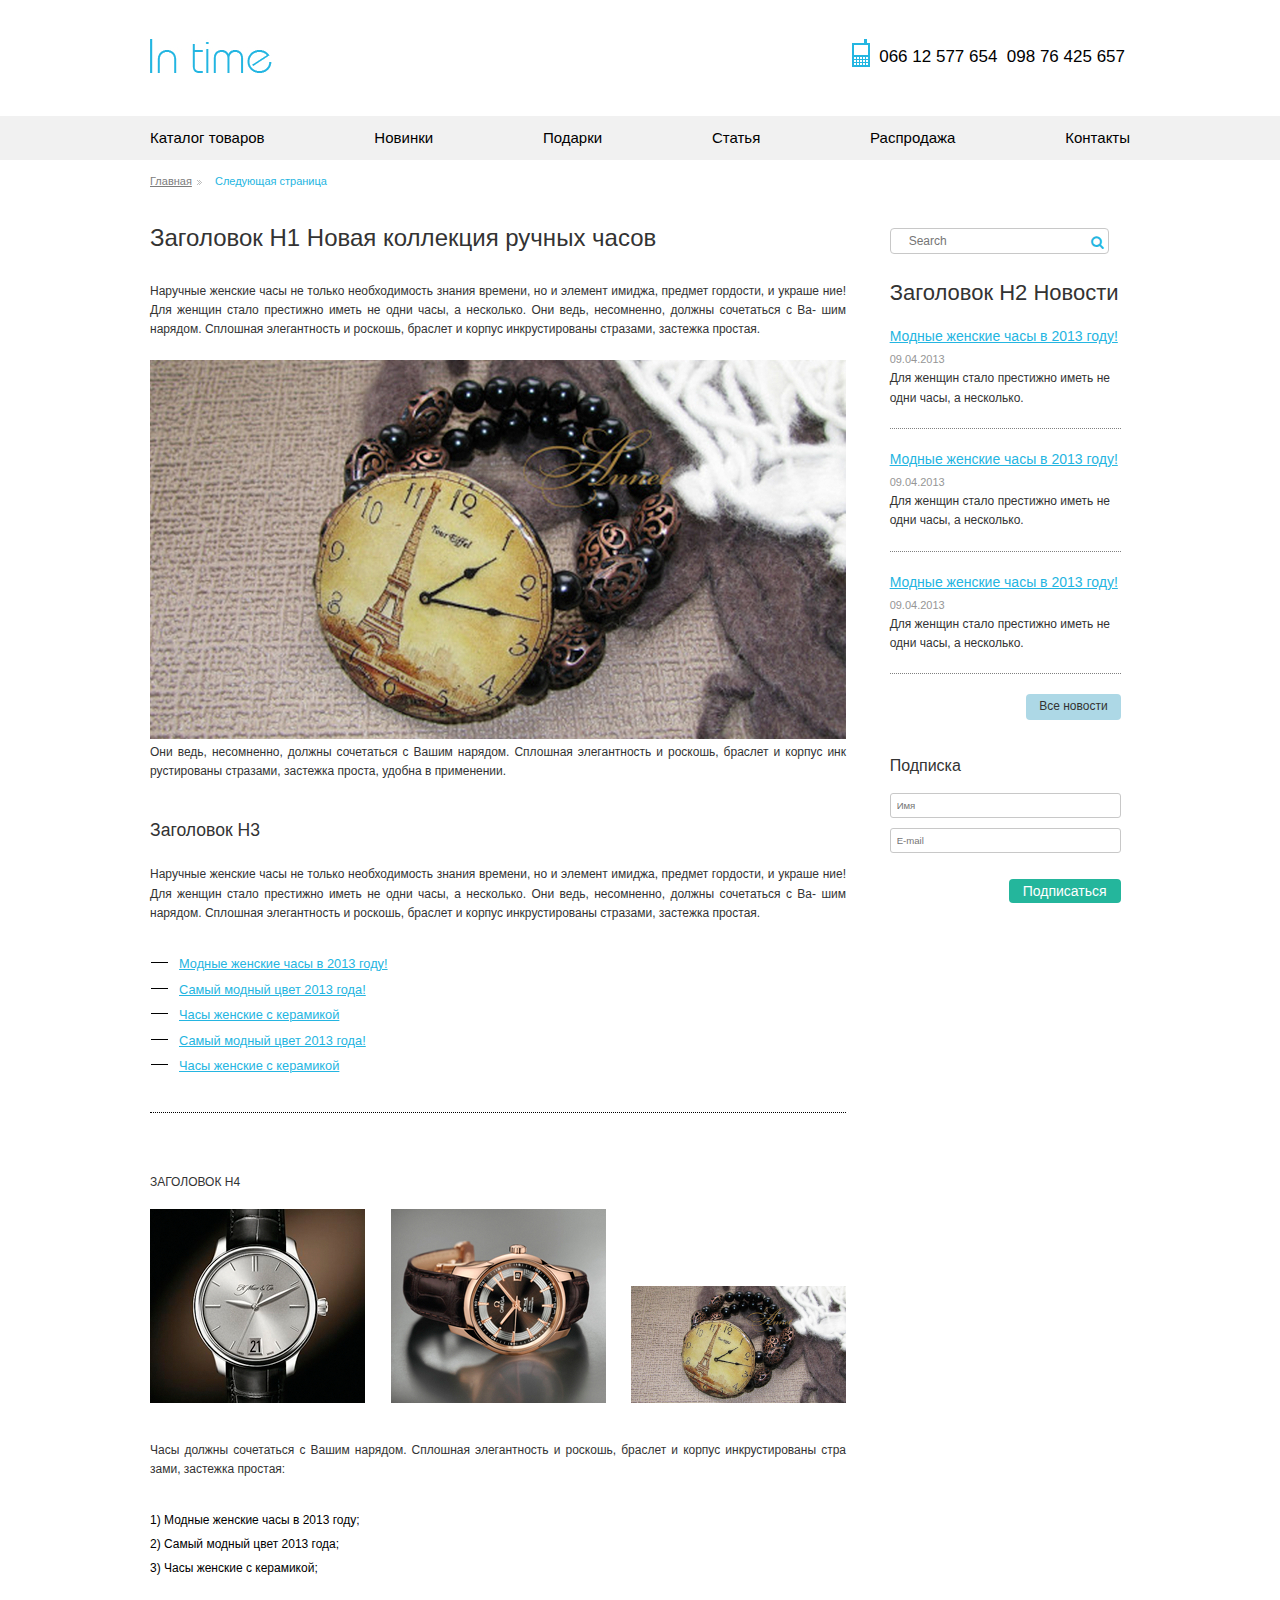
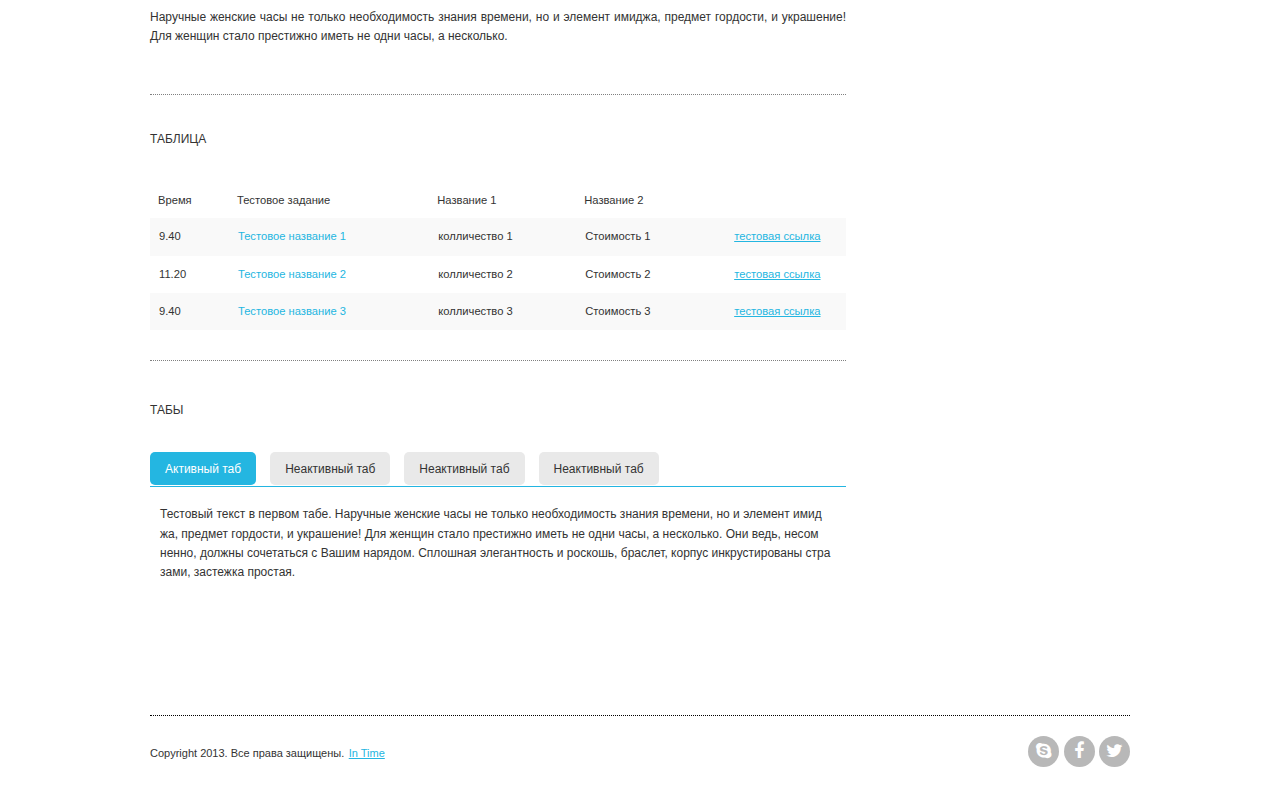
<file: index.html>
<!DOCTYPE html>
<html lang="ru">
<head>
    <meta charset="UTF-8">
    <title>In Time</title>
    <meta name="viewport" content="width=device-width, initial-scale=1">
    <link rel="stylesheet" href="fonts/css/font-awesome.css">
    <link rel="stylesheet" href="css/reset.css">
    <link rel="stylesheet" href="css/style.css">
</head>
<body>
<div class="container">
         <div class="header">
            <header class="header-inside">
                <div class="wrapper">
                   <h1 class="header-logo"><a href="#" class="header-link"><img src="img/In%20Time%20-logo.jpg"></a></h1>
                <p class="header-relations">
                    <a href="#" class="header-relations-link">066 12 577 654  </a>
                    <a href="#" class="header-relations-link"> 098 76 425 657</a>
                </p>

                </div>
            </header>

            <nav class="header-nav">
                <div class="wrapper">
                    <ul class="nav-list" >
                    <li class="nav-items"><a href="#" class="nav-items-link">Каталог товаров</a></li>
                    <li class="nav-items"><a href="#" class="nav-items-link">Новинки</a></li>
                    <li class="nav-items"><a href="#" class="nav-items-link">Подарки</a></li>
                    <li class="nav-items"><a href="index2.html" class="nav-items-link active ">Статья</a></li>
                    <li class="nav-items"><a href="#" class="nav-items-link">Распродажа</a></li>
                    <li class="nav-items"><a href="#" class="nav-items-link">Контакты</a></li>
                </ul>
                </div>
            </nav>
             <div class="header-nav-trans">
                 <div class="wrapper">
                     <a href="index.html" class="trans-links-mod">Главная</a>
                     <a href="index2.html" class="trans-links">Следующая страница</a>
                 </div>
             </div>
         </div>
  <section class="main-content">
      <div class="wrapper">
      <div class="wrapper-main-content">
          <article class="main-article">
              <h1 class="main-article-item">
                  Заголовок Н1 Новая коллекция ручных часов
              </h1>
              <p class="main-article-par">
                  Наручные женские часы не только необходимость знания времени, но и элемент имиджа, предмет гордости, и украше
                  ние! Для женщин стало престижно иметь не одни часы, а несколько. Они ведь, несомненно, должны сочетаться с Ва-
                  шим нарядом. Сплошная элегантность и роскошь, браслет и корпус инкрустированы стразами, застежка простая.
              </p>
              <a href="#" class="main-article-img"><img src="img/main-img-watch.jpg" alt="main-img watch" /></a>
               <p class="main-article-par">
                   Они ведь, несомненно, должны сочетаться с Вашим нарядом. Сплошная элегантность и роскошь, браслет и корпус инк
                   рустированы стразами, застежка проста, удобна в применении.
               </p>

          </article>
          <article class="article-descript">
                  <h3 class="decript-item">
                      Заголовок Н3
                  </h3>
                   <p class="decript-par">
                       Наручные женские часы не только необходимость знания времени, но и элемент имиджа, предмет гордости, и украше
                       ние! Для женщин стало престижно иметь не одни часы, а несколько. Они ведь, несомненно, должны сочетаться с Ва-
                       шим нарядом. Сплошная элегантность и роскошь, браслет и корпус инкрустированы стразами, застежка простая.
                   </p>
                  <ul class="decript-list">
                      <li class="descript-list-items"><a href="#" class="descript-list-links">Модные женские часы в 2013 году!</a></li>
                      <li class="descript-list-items"><a href="#" class="descript-list-links">Самый модный цвет 2013 года!</a></li>
                      <li class="descript-list-items"><a href="#" class="descript-list-links">Часы женские с керамикой</a></li>
                      <li class="descript-list-items"><a href="#" class="descript-list-links">Самый модный цвет 2013 года!</a></li>
                      <li class="descript-list-items"><a href="#" class="descript-list-links">Часы женские с керамикой</a></li>
                  </ul>

          </article>
          <article class="article-list">

                  <h4 class="list-item">
                      Заголовок Н4
                  </h4>
                  <ul class="article-list-items">
                      <li class="article-list-offers"><a href="#" class="article-list-links"><img src="img/watch-offer1.jpg" alt="watch"/></a></li>
                      <li class="article-list-offers"><a href="#" class="article-list-links"><img src="img/watch-offer2.jpg" alt="watch"/></a></li>
                      <li class="article-list-offers"><a href="#" class="article-list-links"><img src="img/main-img-watch.jpg" alt="watch"/></a></li>

                  </ul>
                  <p class="list-par">
                      Часы должны сочетаться с Вашим нарядом. Сплошная элегантность и роскошь, браслет и корпус инкрустированы стра
                      зами, застежка простая:
                  </p>
                  <ol class="list-offers">
                      <li class="list-offers-items"><a href="" class="list-items-link">1) Модные женские часы в 2013 году;</a></li>
                      <li class="list-offers-items"><a href="" class="list-items-link">2) Самый модный цвет 2013 года;</a></li>
                      <li class="list-offers-items"><a href="" class="list-items-link">3) Часы женские с керамикой;</a></li>
                  </ol>
                  <p class="list-par">
                      Наручные женские часы не только необходимость знания времени, но и элемент имиджа, предмет гордости, и украшение! Для женщин стало престижно иметь не одни часы, а несколько.
                  </p>

          </article>
          <div class="table-info">
              <h2 class="table-par">
                  Таблица
              </h2>
              <table class="table-inner">
                  <tr class="table-items-one">
                      <th>Время</th>
                      <th>Тестовое задание</th>
                      <th>Название 1</th>
                      <th>Название 2</th>

                  </tr>
                  <tr  class="table-items-two">
                      <td>9.40</td>
                      <td>Тестовое название 1</td>
                      <td>колличество 1</td>
                      <td>Стоимость 1</td>
                      <td><a href="#">тестовая ссылка</a></td>

                  </tr>
                  <tr class="table-items-three">
                      <td>11.20</td>
                      <td>Тестовое название 2</td>
                      <td>колличество 2</td>
                      <td>Стоимость 2</td>
                      <td><a href="#">тестовая ссылка</a></td>

                  </tr>
                  <tr class="table-items-four">
                      <td>9.40</td>
                      <td>Тестовое название 3</td>
                      <td>колличество 3</td>
                      <td>Стоимость 3</td>
                      <td><a href="#">тестовая ссылка</a></td>
                  </tr>
              </table>
          </div>

          <div id="main-tabs">
              <h2 class="tabs-header">
                  Табы
              </h2>
              <div class="tabs">
                  <div class="tab active"><p>Активный таб</p></div>
                  <div class="tab"><p>Неактивный таб</p></div>
                  <div class="tab"><p>Неактивный таб</p></div>
                  <div class="tab"><p>Неактивный таб</p></div>
              </div>
              <div class="content">
                  <div class="tab-cont active">
                      <p>Тестовый текст в первом табе. Наручные женские часы не только необходимость знания времени, но и элемент имид
                      жа, предмет гордости, и украшение! Для женщин стало престижно иметь не одни часы, а несколько. Они ведь, несом
                      ненно, должны сочетаться с Вашим нарядом. Сплошная элегантность и роскошь, браслет, корпус инкрустированы стра
                          зами, застежка простая.</p>
                  </div>
                  <div class="tab-cont">
                     <p> Тестовый текст в первом табе. Наручные женские часы не только необходимость знания времени, но и элемент имид
                      жа, предмет гордости, и украшение! Для женщин стало престижно иметь не одни часы, а несколько. Они ведь, несом
                      ненно, должны сочетаться с Вашим нарядом. Сплошная элегантность и роскошь, браслет, корпус инкрустированы стра
                      зами, застежка простая.ненно, должны сочетаться с Вашим нарядом. Сплошная элегантность и роскошь, браслет, корпус инкрустированы стра
                         зами, застежка простая.</p>
                  </div>
                  <div class="tab-cont">
                      <p> Тестовый текст в первом табе. Наручные женские часы не только необходимость знания времени, но и элемент имид
                          жа, предмет гордости, и украшение!</p>
                  </div>
                  <div class="tab-cont">
                      <p> Тестовый текст в первом табе. Наручные женские часы не только необходимость знания времени, но и элемент имид
                          жа, предмет гордости, и украшение! Для женщин стало престижно иметь не одни часы, а несколько. Они ведь, несом
                          ненно, должны сочетаться с Вашим нарядом. Сплошная элегантность и роскошь, браслет, корпус инкрустированы стра
                          зами, застежка простая.ненно, должны сочетаться с Вашим нарядом. Сплошная элегантность и роскошь, браслет, корпус инкрустированы стра
                          зами, застежка простая жа, предмет гордости, и украшение! Для женщин стало престижно иметь не одни часы, а несколько. Они ведь, несом
                          ненно, должны сочетаться с Вашим нарядом. Сплошная элегантность и роскошь, браслет, корпус инкрустированы стра
                          зами, застежка простая.ненно, должны сочетаться с Вашим нарядом. Сплошная элегантность и роскошь, браслет, корпус инкрустированы стра
                          зами, застежка простая.</p>
                  </div>
              </div>
          </div>
      </div>

          <aside class="our-news">

                  <form class="news-form" name="search" action="#" method="get">
                      <input type="text" name="q" placeholder="Search">
                      <button><i class="fa fa-search" aria-hidden="true"></i></button>
                  </form>

              <div class="main-news">
                  <h2 class="main-news-head">
                      Заголовок Н2 Новости
                  </h2>
                  <div class="daily-new">
                      <a href="#" class="daily-news-link">Модные женские часы в 2013 году!</a>
                      <span class="date">09.04.2013</span>
                      <p class="daily-news-par">Для женщин стало престижно иметь не
                          одни часы, а несколько. </p>
                  </div>
                  <div class="daily-new">
                      <a href="#" class="daily-news-link">Модные женские часы в 2013 году!</a>
                      <span class="date">09.04.2013</span>
                      <p class="daily-news-par">Для женщин стало престижно иметь не
                          одни часы, а несколько. </p>
                  </div>
                  <div class="daily-new">
                      <a href="#" class="daily-news-link">Модные женские часы в 2013 году!</a>
                      <span class="date">09.04.2013</span>
                      <p class="daily-news-par">Для женщин стало престижно иметь не
                          одни часы, а несколько. </p>
                  </div>
                  <span class=" news-btn-wrap"><a href="#" class="news-btn">Все новости</a></span>



              </div>
                  <div class="notifi">
                    <h2 class="notifi-header">
                        Подписка
                    </h2>
                      <form class="notifi-form" name="search" action="#" method="get">
                          <input type="text" name="name" placeholder="Имя">
                          <input type="text" name="email" placeholder="E-mail">

                      </form>
                      <span class=" notifi-btn-wrap"><a href="#" class="notifi-btn">Подписаться</a></span>

                  </div>

          </aside>
      </div>
  </section>
    <footer class="footer">
        <div class="wrapper">
            <div class="footer-inside">
                <div class="footer-copyright">
            <span>Copyright 2013. Все права защищены.</span>
            <a href="#">In Time</a>
                </div>
                <ul class="footer-social">
                    <li class="social-list"><a href="#" class="social-list-link"><i class="fa fa-skype" aria-hidden="true"></i></a></li>
                    <li class="social-list"><a href="#" class="social-list-link"><i class="fa fa-facebook" aria-hidden="true"></i></a></li>
                    <li class="social-list"><a href="#" class="social-list-link"><i class="fa fa-twitter" aria-hidden="true"></i></a></li>
                </ul>
            </div>
        </div>
    </footer>

</div>
<script src="library/jquery-3.1.1.min.js"></script>
<script src="js/js.js"></script>
</body>
</html>
</file>
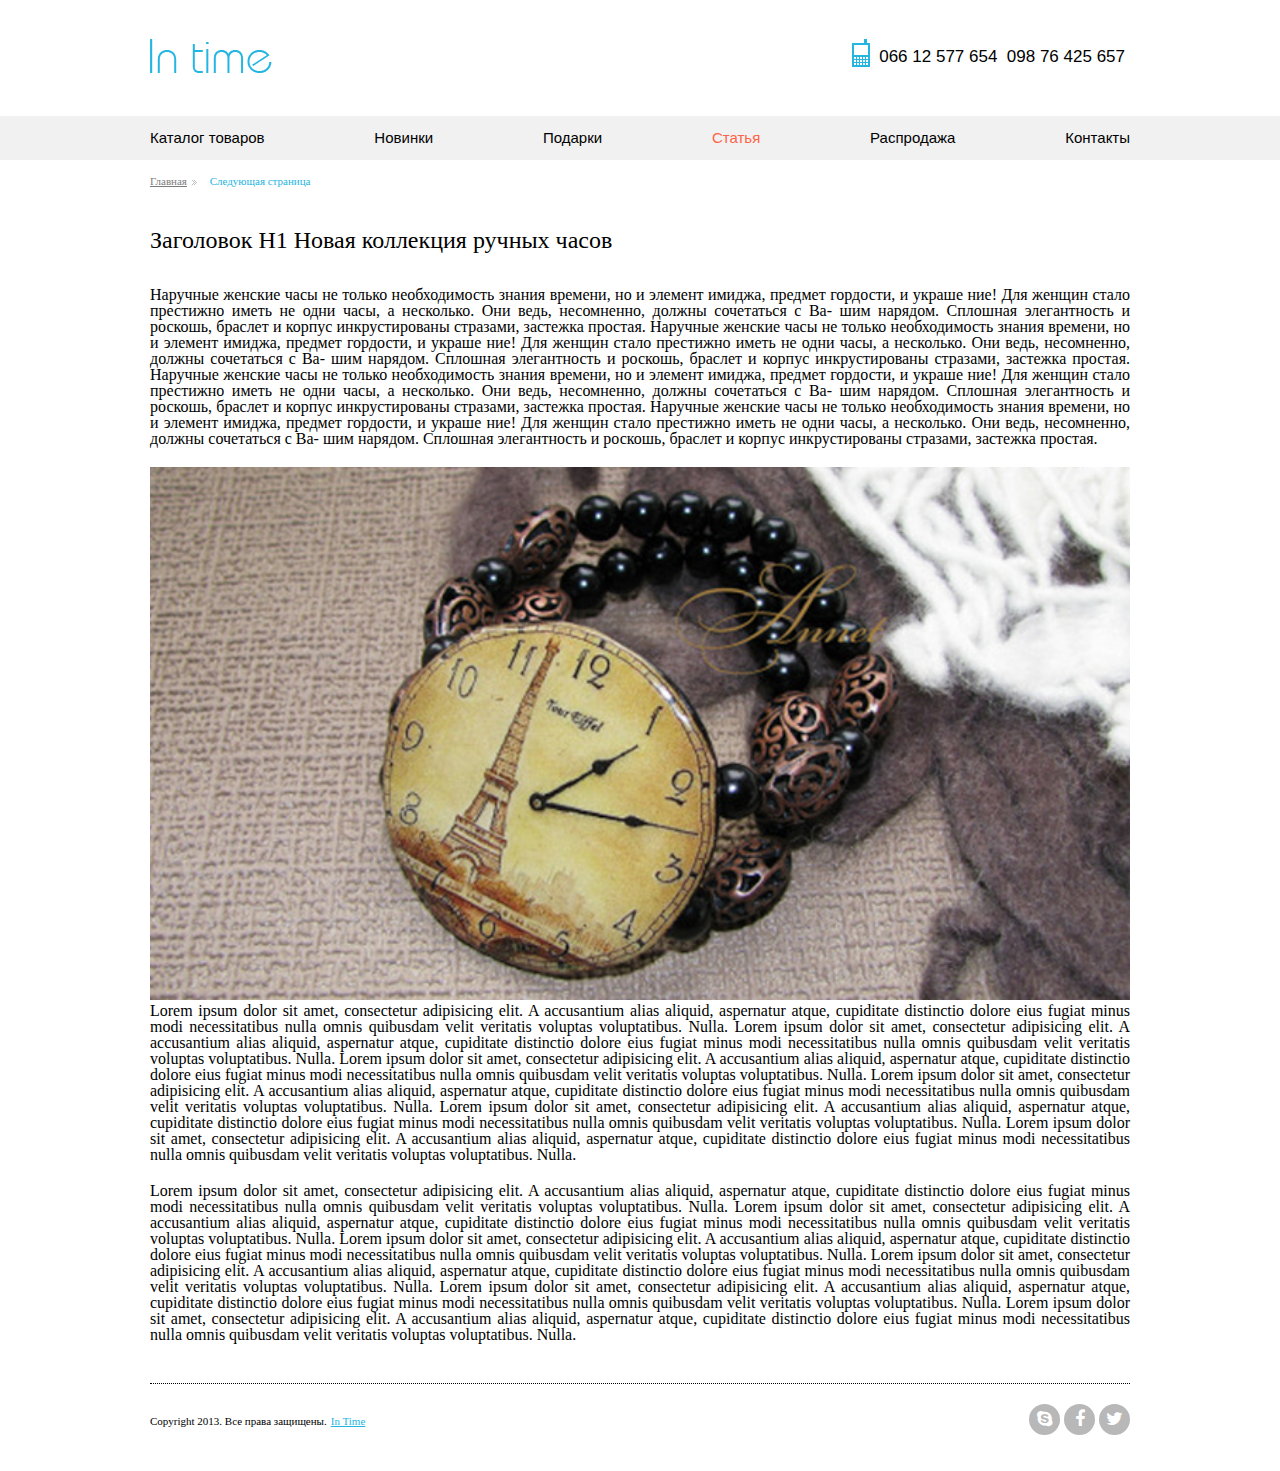
<file: index2.html>
<!DOCTYPE html>
<html lang="en">
<head>
    <meta charset="UTF-8">
    <title>Index2</title>
    <link rel="stylesheet" href="fonts/css/font-awesome.css">
    <link rel="stylesheet" href="css/style2.css">
</head>
<body>
<div class="header">
    <header class="header-inside">
        <div class="wrapper">
            <h1 class="header-logo"><a href="#" class="header-link"><img src="img/In%20Time%20-logo.jpg"></a></h1>
            <p class="header-relations">
                <a href="#" class="header-relations-link">066 12 577 654  </a>
                <a href="#" class="header-relations-link"> 098 76 425 657</a>
            </p>

        </div>
    </header>

    <nav class="header-nav">
        <div class="wrapper">
            <ul class="nav-list">
                <li class="nav-items"><a href="#" class="nav-items-link">Каталог товаров</a></li>
                <li class="nav-items"><a href="#" class="nav-items-link">Новинки</a></li>
                <li class="nav-items"><a href="#" class="nav-items-link">Подарки</a></li>
                <li class="nav-items"><a href="index2.html" class="nav-items-link active">Статья</a></li>
                <li class="nav-items"><a href="#" class="nav-items-link">Распродажа</a></li>
                <li class="nav-items"><a href="#" class="nav-items-link">Контакты</a></li>
            </ul>
        </div>
    </nav>
    <div class="header-nav-trans">
        <div class="wrapper">
            <a href="index.html" class="trans-links-mod">Главная</a>
            <a href="index2.html" class="trans-links">Следующая страница</a>
        </div>
    </div>
</div>
<section class="main-con">
    <div class="wrapper">

        <article class="main-article">
            <h1 class="main-article-item">
                Заголовок Н1 Новая коллекция ручных часов
            </h1>
            <p class="main-article-par">
                Наручные женские часы не только необходимость знания времени, но и элемент имиджа, предмет гордости, и украше
                ние! Для женщин стало престижно иметь не одни часы, а несколько. Они ведь, несомненно, должны сочетаться с Ва-
                шим нарядом. Сплошная элегантность и роскошь, браслет и корпус инкрустированы стразами, застежка простая.       Наручные женские часы не только необходимость знания времени, но и элемент имиджа, предмет гордости, и украше
                ние! Для женщин стало престижно иметь не одни часы, а несколько. Они ведь, несомненно, должны сочетаться с Ва-
                шим нарядом. Сплошная элегантность и роскошь, браслет и корпус инкрустированы стразами, застежка простая.       Наручные женские часы не только необходимость знания времени, но и элемент имиджа, предмет гордости, и украше
                ние! Для женщин стало престижно иметь не одни часы, а несколько. Они ведь, несомненно, должны сочетаться с Ва-
                шим нарядом. Сплошная элегантность и роскошь, браслет и корпус инкрустированы стразами, застежка простая.       Наручные женские часы не только необходимость знания времени, но и элемент имиджа, предмет гордости, и украше
                ние! Для женщин стало престижно иметь не одни часы, а несколько. Они ведь, несомненно, должны сочетаться с Ва-
                шим нарядом. Сплошная элегантность и роскошь, браслет и корпус инкрустированы стразами, застежка простая.
            </p>
            <a href="#" class="main-article-img"><img src="img/main-img-watch.jpg" alt="main-img watch" /></a>
            <p class="main-article-par">
            Lorem ipsum dolor sit amet, consectetur adipisicing elit. A accusantium alias aliquid, aspernatur atque, cupiditate distinctio dolore eius fugiat minus modi necessitatibus nulla omnis quibusdam velit veritatis voluptas voluptatibus. Nulla.
            Lorem ipsum dolor sit amet, consectetur adipisicing elit. A accusantium alias aliquid, aspernatur atque, cupiditate distinctio dolore eius fugiat minus modi necessitatibus nulla omnis quibusdam velit veritatis voluptas voluptatibus. Nulla.
            Lorem ipsum dolor sit amet, consectetur adipisicing elit. A accusantium alias aliquid, aspernatur atque, cupiditate distinctio dolore eius fugiat minus modi necessitatibus nulla omnis quibusdam velit veritatis voluptas voluptatibus. Nulla.
            Lorem ipsum dolor sit amet, consectetur adipisicing elit. A accusantium alias aliquid, aspernatur atque, cupiditate distinctio dolore eius fugiat minus modi necessitatibus nulla omnis quibusdam velit veritatis voluptas voluptatibus. Nulla.
            Lorem ipsum dolor sit amet, consectetur adipisicing elit. A accusantium alias aliquid, aspernatur atque, cupiditate distinctio dolore eius fugiat minus modi necessitatibus nulla omnis quibusdam velit veritatis voluptas voluptatibus. Nulla.
            Lorem ipsum dolor sit amet, consectetur adipisicing elit. A accusantium alias aliquid, aspernatur atque, cupiditate distinctio dolore eius fugiat minus modi necessitatibus nulla omnis quibusdam velit veritatis voluptas voluptatibus. Nulla.
            </p>
            <p class="main-article-par">
                Lorem ipsum dolor sit amet, consectetur adipisicing elit. A accusantium alias aliquid, aspernatur atque, cupiditate distinctio dolore eius fugiat minus modi necessitatibus nulla omnis quibusdam velit veritatis voluptas voluptatibus. Nulla.
                Lorem ipsum dolor sit amet, consectetur adipisicing elit. A accusantium alias aliquid, aspernatur atque, cupiditate distinctio dolore eius fugiat minus modi necessitatibus nulla omnis quibusdam velit veritatis voluptas voluptatibus. Nulla.
                Lorem ipsum dolor sit amet, consectetur adipisicing elit. A accusantium alias aliquid, aspernatur atque, cupiditate distinctio dolore eius fugiat minus modi necessitatibus nulla omnis quibusdam velit veritatis voluptas voluptatibus. Nulla.
                Lorem ipsum dolor sit amet, consectetur adipisicing elit. A accusantium alias aliquid, aspernatur atque, cupiditate distinctio dolore eius fugiat minus modi necessitatibus nulla omnis quibusdam velit veritatis voluptas voluptatibus. Nulla.
                Lorem ipsum dolor sit amet, consectetur adipisicing elit. A accusantium alias aliquid, aspernatur atque, cupiditate distinctio dolore eius fugiat minus modi necessitatibus nulla omnis quibusdam velit veritatis voluptas voluptatibus. Nulla.
                Lorem ipsum dolor sit amet, consectetur adipisicing elit. A accusantium alias aliquid, aspernatur atque, cupiditate distinctio dolore eius fugiat minus modi necessitatibus nulla omnis quibusdam velit veritatis voluptas voluptatibus. Nulla.
            </p>

        </article>
    </div>
</section>





<footer class="footer">
    <div class="wrapper">
        <div class="footer-inside">
            <div class="footer-copyright">
                <span>Copyright 2013. Все права защищены.</span>
                <a href="#">In Time</a>
            </div>
            <ul class="footer-social">
                <li class="social-list"><a href="#" class="social-list-link"><i class="fa fa-skype" aria-hidden="true"></i></a></li>
                <li class="social-list"><a href="#" class="social-list-link"><i class="fa fa-facebook" aria-hidden="true"></i></a></li>
                <li class="social-list"><a href="#" class="social-list-link"><i class="fa fa-twitter" aria-hidden="true"></i></a></li>
            </ul>
        </div>
    </div>
</footer>
</body>
</html>
</file>
<file: css/style.css>
.container{
    font-family:Tahoma,sans-serif;
    font-size: 16px;
    color: #333333;
}
.wrapper{
    max-width: 980px;
    margin: 0 auto;
}

/*//////start header*/
.header{
    background-color:#ffffff;
    margin-bottom: 42px;
}
.header-inside{
    margin: 39px 0 40px 0;
}
.header-logo{
display: inline-block;
}
.header-link{
  display: block;
}
.header-link:hover{
    transform: scale(1.1);

}
.header-relations{
    float: right;
    font-family: Arial,sans-serif;
    position: relative;
}
.header-relations-link{

    display: inline-block;
    color: #000000;
    font-size: 1.0625em;
    text-decoration: none;
    margin-top: 9px;
    margin-right: 5px;
}
.header-relations-link:hover{
    color: tomato;
}
.header-relations:before{
    content: '';
    position: absolute;
    background: url(../img/phone-logo.png) no-repeat;
    height: 28px;
    width: 18px;
    left: -27px;
    /*top: -10px;*/
}
.header-nav{
    font-family: Arial,sans-serif;
    font-size: 0.9375em;
    background: #f1f1f1;
    margin-bottom: 17px;
 }
.nav-list{
    text-align: justify;
    padding-top: 14px;
}
.nav-items{
    display: inline-block;
}
.nav-items-link{
    display: block;
    color: #000000;
    text-decoration: none;
}
.nav-list:after{
    content: '';
    width: 100%;
    display: inline-block;
}
.nav-items-link:hover{
    color: tomato;
}
.header-nav-trans{
    font-size: 0.6875em;
    color: #7c7c7c;
    line-height: 0.8em;
}

.trans-links, .trans-links-mod{
    color: #7c7c7c;
}
.trans-links, .trans-links-mod:hover{
    color: #24b5e1;
}
.trans-links{
text-decoration: none;
}
.trans-links:hover{
    color: tomato;
}
.trans-links:active{
    color: tomato;
}
.trans-links-mod{
    margin-right: 20px;
    position: relative;
}
.trans-links-mod:after{
    content: '';
    height: 5px;
    width: 5px;
    position: absolute;
    right: -10px;
    top: 5px;
    background: url(../img/arows.png);
}

/*////////////end header*/
.main-content{
    line-height: 1.2em;
    color: #333333;
    margin-bottom: 70px;
}
.wrapper-main-content{

  display: inline-block;
    width: 71.0204%;


}
.main-article{
    margin-bottom: 40px;
}
.main-article-item{
    font-size: 1.5em;
    margin-bottom: 35px;
}
.main-article-par{
    font-size: 0.75em;
    text-align: justify;
    margin-bottom: 20px;
}
.main-article-img{
    display: block;
}
.main-article-img img{
    width: 100%;
    height: auto;
}
/*////end first article*/
.article-descript{
    padding-bottom: 33px;
    border-bottom: 1px dotted #000000;
    margin-bottom: 60px;
}

.decript-item{
    font-size: 1.1em;
    margin-bottom: 25px;

}
.decript-par{
    font-size: 0.75em;
    text-align: justify;
    margin-bottom: 28px;
}
.decript-list{
    font-size: 0.80em;
    margin-left: 29px;

}
.decript-list>li{
    line-height: 2em;
    position: relative;
}
.decript-list>li>a:before{
  content: '';
    position: absolute;
    width: 17px;
    height: 1px;
    left: -28px;
    background: #000;
    top: 11px;
}
.decript-list>li>a{

    color: #24b5e1;
}
.decript-list>li>a:hover{
    color: tomato;
}

/*///////end second article*/

.article-list{
    padding-bottom: 20px;
    border-bottom: 1px dotted gray;
    margin-bottom: 35px;
}
.article-list img{
    max-width: 215px;
    max-height: 194px;
    width: 100%;
}
.list-item{
    font-size: 0.75em;
    text-transform: uppercase;
    margin-bottom: 17px;

}
.article-list-items{
    font-size: 0;
    line-height: 0;
    margin-bottom: 28px ;
    text-align: justify;

}
.article-list-items:after{
    content: '';
    display: inline-block;
    width: 100%;
}
.article-list-items>li{
    display: inline-block;
    margin-bottom: 10px;
}
.article-list-items>li>a{
    display: block;
    line-height: 0;
}
.list-par{
    font-size: 0.75em;
    text-align: justify;
    margin-bottom: 28px;

}
.list-offers{
    line-height: 2em;
    font-size: 0.75em;
    margin-bottom: 28px;
}

.list-offers-items>a{
    display: block;
    text-decoration: none;
    color: #000;

}
/*//////end third article*/

.table-info{
    margin-bottom: 40px;
padding-bottom: 30px;
    border-bottom: 1px dotted gray;
}
.table-par{
    font-size: 0.75em;
    margin-bottom: 34px;
    text-transform: uppercase;
}
.table-inner{
    width: 100%;
    font-size: 0.70em;
    text-align: left;
}
.table-items-two, .table-items-four{
    background: #f9f9f9;
}
 td{
    padding: 9px;
 }
 th{
     padding: 8px;
 }
 td:last-child{
     padding:0;
     text-align: center;
 }
 tr>td:nth-child(2){
  color:#24b6e1;
 }
 td>a{
     color: #24b6e1;
 }
 td>a:hover{
     color: tomato;
 }
/*/////////end table*/
.tabs-header{
    margin-bottom: 32px;
    text-transform: uppercase;
}
#main-tabs{
    width: 100%;
    font-size: 0.75em;

}
.content{
    height: 150px;
    overflow-x: hidden;

}
#main-tabs .tabs{
    background-color: #fff;
    margin-bottom: 3px;
    border-bottom: 1px solid #23b5e1;
    padding-bottom: 1px;
}
#main-tabs .tabs:after{
    content: '';
    display: block;
    clear: both;
    height: 0;
}
#main-tabs .tabs .tab{
    float: left;
    cursor: pointer;
    padding: 8px 15px 6px 15px;
    border-radius: 5px;
    background: #e9e9e9;
    margin-right: 14px;
}
#main-tabs .tabs .tab:last-child{
    border-right: none;
}
#main-tabs .tabs .tab:hover,
#main-tabs .tabs .tab.active{
    background-color: #24b6e1;
    color: #fff;
}
#main-tabs .content{
    background-color: #fff;
}
#main-tabs .content .tab-cont{
    display: none;
    padding: 15px 10px;
}
#main-tabs .content .tab-cont.active{
    display: block;
}

/*//////////end tabs */
/*////////////////start aside*/
.our-news{
    vertical-align: top;
    display: inline-block;
    margin-left: 4%;
    width: 23.57%;
}

.news-form{
    position: relative;
    margin-bottom: 29px;
}

.news-form>input{
    position: relative;
    width:95%;
    padding: 5px 18px;
    font-size: 0.75em;
    color: #24b6e1;
    border-radius: 4px;
    border: 1px solid #c8c8c8;
}

.news-form>button{
    position: absolute;
    right: 12px;
    top: 1px;
    color: #24b6e1;
    border: none;
    padding: 6px;
background-color: transparent;
}
.news-form>button:hover{
    color: tomato;
}
.daily-new{
    padding-bottom: 20px;
    border-bottom: 1px dotted gray;
    margin-bottom: 20px;
}
.main-news{
    margin-bottom: 36px;
}
.main-news-head{
    font-size: 1.375em;
    margin-bottom: 24px;
}
.daily-news-link{
    font-size: 0.875em;
    color: #24b5e1;
    margin-bottom: 2px;
    display: inline-block;
}
.daily-news-link:hover{
    color: tomato;
}
.date{
    font-size: 0.6875em;
    color: #969696;
    margin-bottom: 14px;
}
.daily-news-par{
    font-size: 0.75em;
}

.main-news>input{
    font-size: 0.75em;
    color: #000;
}
.main-news-btn{
    text-align: right;

}
.news-btn-wrap{
    display: block;
    text-align: right;
}
.news-btn{
    color: inherit;
    text-decoration: none;
    display: inline-block;
    background-color: lightblue;
    padding: 3px 13px;
    border-radius: 4px;
    font-size: 0.75em;

}
.news-btn:hover{
    color: tomato;
    background: palegoldenrod;
}
/*/////////end frist part of aside*/
.notifi-header{
    margin-bottom: 18px;
}
.notifi-form{
    margin-bottom: 18px;
}
.notifi-form>input{
    font-size: 0.6em;
    width: 100%;
    padding: 6px;
    border-radius: 3px;
    border: 1px solid #c8c8c8;
    margin-bottom: 10px;
}
.notifi-btn-wrap{
    display: block;
    text-align: right;
}
.notifi-btn{
    font-size: 0.875em;
    text-decoration: none;
    color: #fff;
    background-color: #24B69C;
    padding: 4px 14px;
    border-radius: 4px;
}
.notifi-btn:hover{
    color: tomato;
    background: palegoldenrod;
}
/*///////////end aside part*/
.footer{
    margin-bottom: 20px;
}

.footer-inside{
    padding-top: 20px;
    border-top: 1px dotted #000;
    text-align: justify;
}
.footer-inside:after{
    content: '';
    width: 100%;
    display: inline-block;
}
.footer-copyright{
    display: inline-block;
}

.footer-copyright>span{
    font-size: 11px;
}
.footer-copyright>a{
    font-size: 11px;
    color:#24b5e1 ;
}
.footer-copyright>a:hover{
    color: tomato;
}
.footer-social{
    display: inline-block;
}
.social-list{
    display: inline-block;
    height: 31px;
    width: 31px;
    border-radius: 50%;
    background: #b8b8b8;
    text-align: center;
    line-height: 30px;
    font-size: 18px;

}
.social-list-link{
    display: block;
    color: #ffffff;
}
.social-list-link:hover{
    background: tomato;
    border-radius: inherit;
    color: gold;
 }
</file>
<file: css/style2.css>
@import "reset.css";
@import "style.css";


.main-article-par{
    font-size: 16px;
}
.active{
    color: tomato;
}
.active:hover{
     color: gold;
 }
</file>
